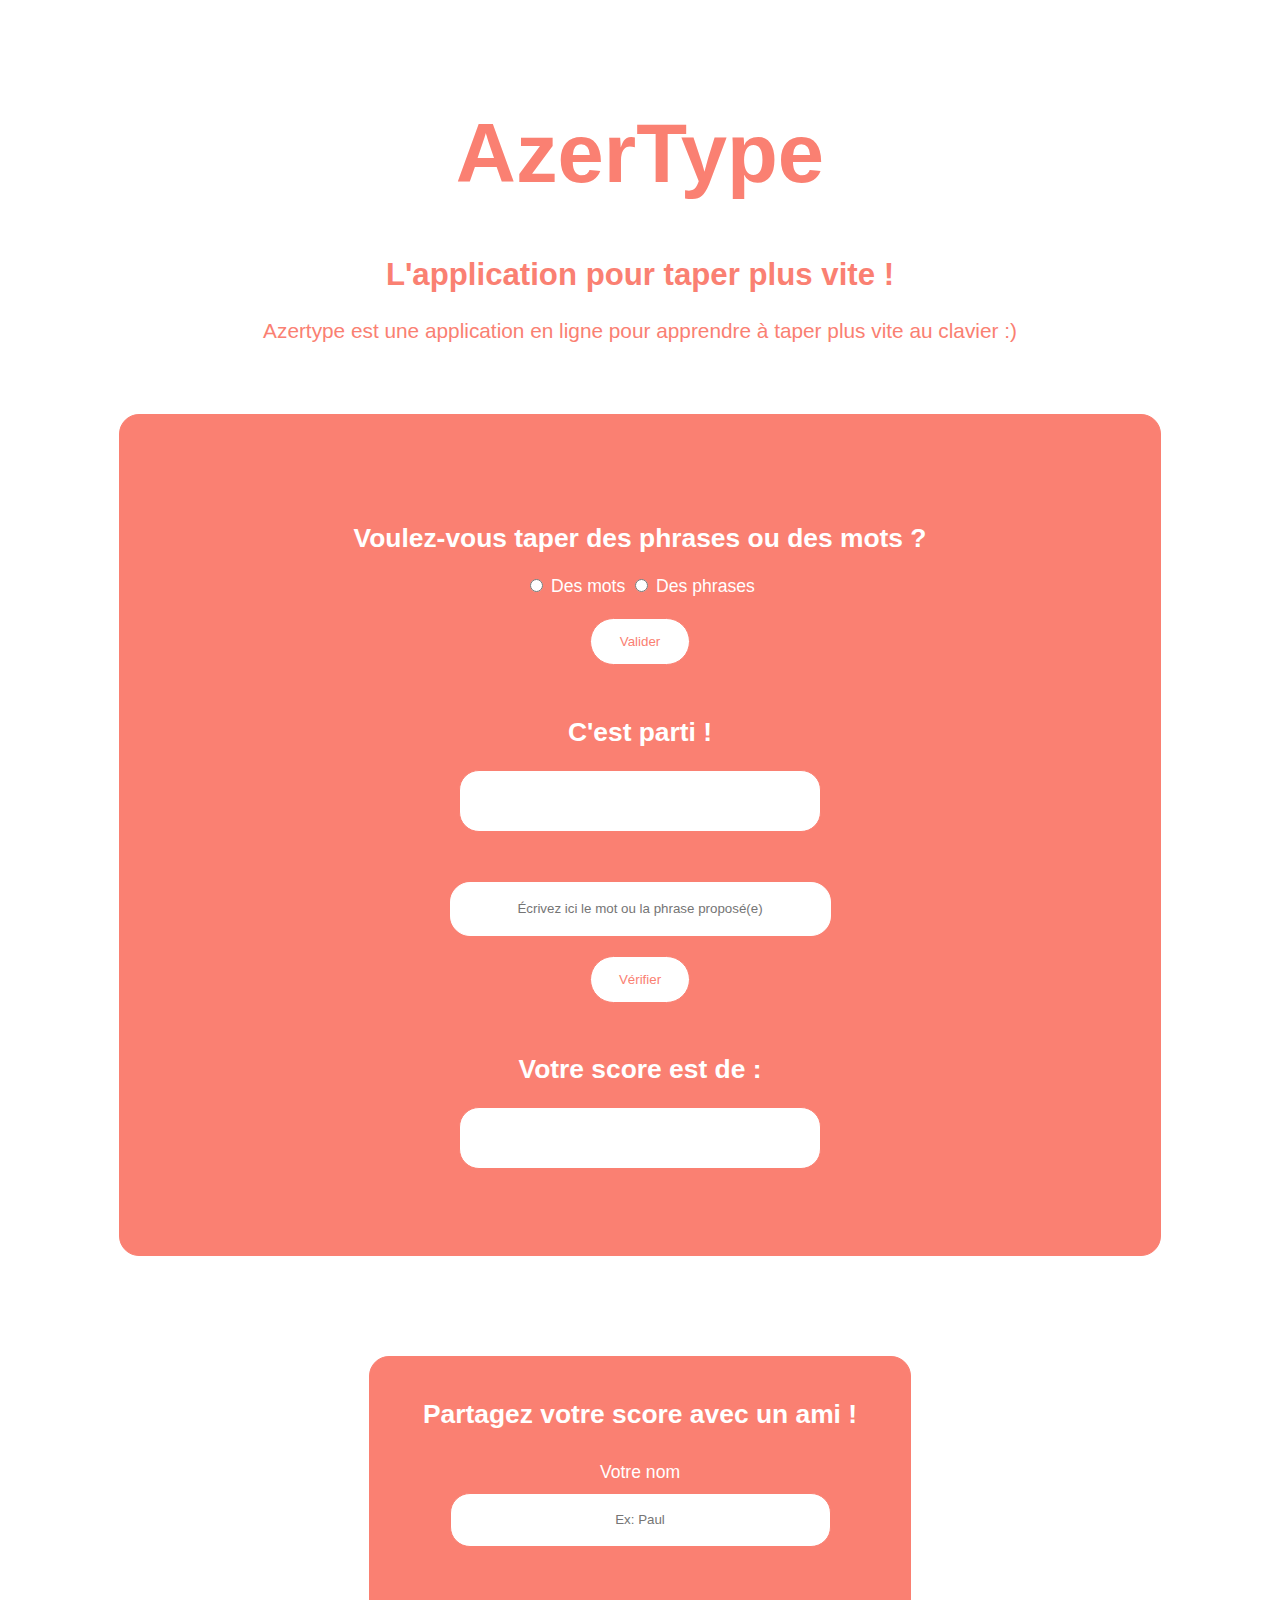
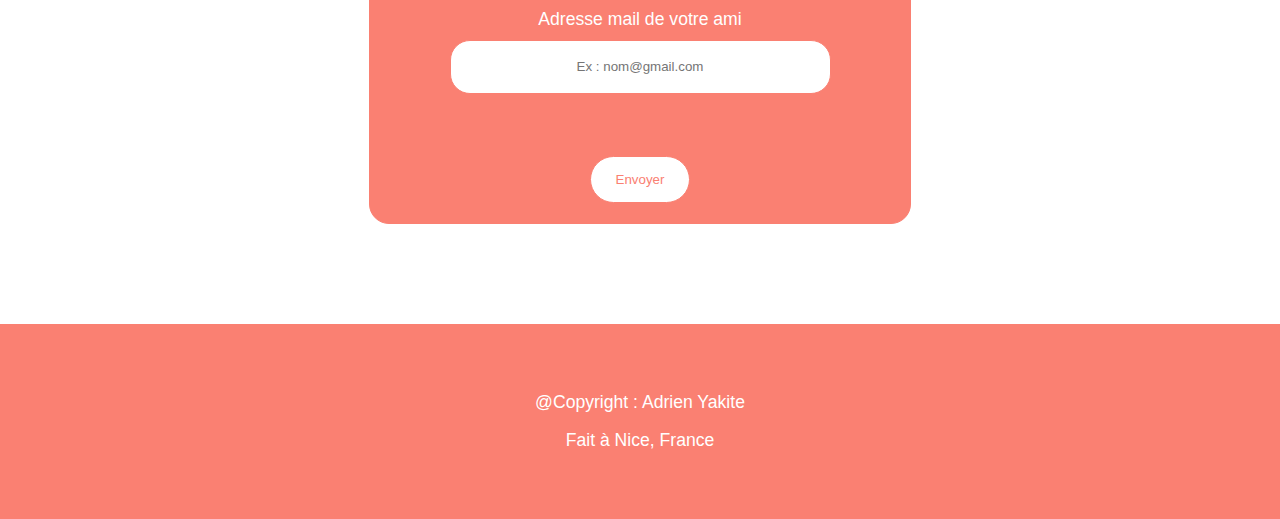
<file: index.html>
<!DOCTYPE html>
<html lang="fr">
    
    <head>
    <meta charset="utf-8">

    <!-- Adaptation différentes taille d'écran -->
    <meta name="viewport" content="width=device-width, initial-scale=1.0">
    
    <!-- A la destination d'Internet explorer-->
    <meta http-equiv="X-UA-Compatible" content="IE=edge">

    <!--Lien avec le ficher css-->
    <link href="style.css" rel="stylesheet">

    <!-- Intégration des .js -->
    <script src="SCRIPT.js" defer></script>
    <script src="CONFIG.js" defer></script>
    <script src="MAIN.js" defer></script>

    </head>

    <body>
        <header>
        <h1>AzerType</h1>
        <h2>L'application pour taper plus vite !</h2>
        <p> Azertype est une application en ligne pour apprendre à taper plus vite au clavier :)</p>
        </header>

        <main>
            <section>
                <h2>Voulez-vous taper des phrases ou des mots ?</h2>
                <form method="get" action="" required>
                    <input type="radio" name="choixUser" id="mots" value="mots" required>
                    <label for="mots">Des mots</label>

                    <input type="radio" name="choixUser" id="phrases" value="phrases" required>
                    <label for="phrases">Des phrases</label>
                    <br><br>
                    <button id="btnValiderRadios">Valider</button>
                </form>
            </section>
            
            <section class="zoneJeu">
                <h2>C'est parti !</h2>

                    <div id="motPropose" class="motPropose">

                    </div>

                    <div class="zoneJoueur">
                        <input type="text" name="motUser" id="motUser" placeholder="Écrivez ici le mot ou la phrase proposé(e)" >
                        <button id="boutonEnvoyer"> Vérifier </button>
                    </div>
            </section>

            <section>
                <h2>Votre score est de :</h2>
                    <div id="scoreAffichage">
                        
                    </div>
            </section>
        </main>

        
                <form id="formscore">
                    <h2>Partagez votre score avec un ami !</h2> 
                    <label for="nomUser">Votre nom</label>
                    <input type="text" id="nomUser" name="nomUser" placeholder="Ex: Paul" required>
                    <br><br>
                    <label for="mailAmi">Adresse mail de votre ami</label>
                    <input type="text" id="mailAmi" name="mailAmi" placeholder="Ex : nom@gmail.com" required>
                    <br><br>
                    <button id="btnPartageScore" class="bouton" >Envoyer</button>
                </form> 


        <footer>
                <p>@Copyright : Adrien Yakite</p>
                <p>Fait à Nice, France</p>
        </footer>
    </body>
</file>
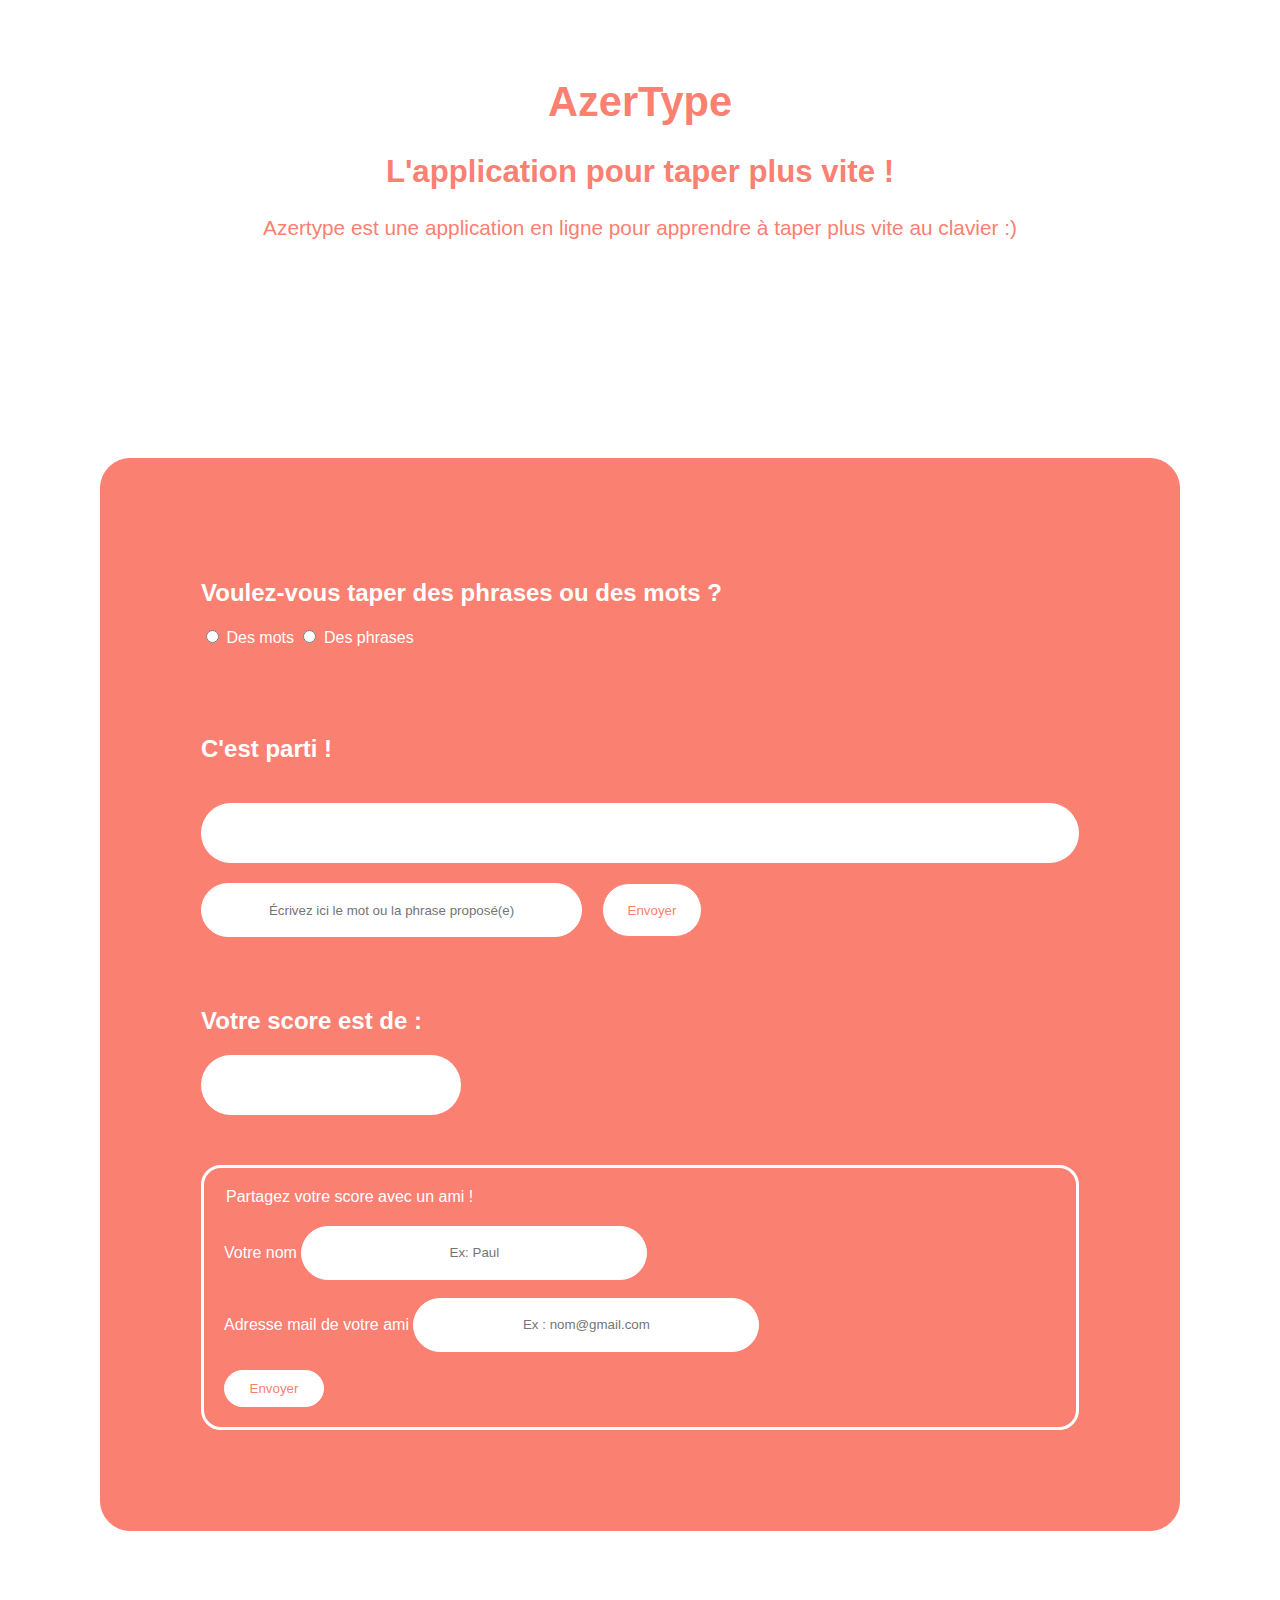
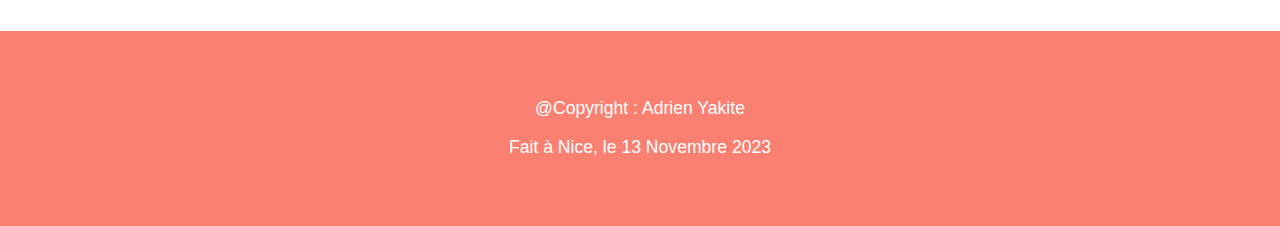
<file: SCRIPT.html>
<!DOCTYPE html>
<html lang="fr">
    
    <head>
    <meta charset="utf-8">

    <!-- Adaptation différentes taille d'écran -->
    <meta name="viewport" content="width=device-width, initial-scale=1.0">
    
    <!-- A la destination d'Internet explorer-->
    <meta http-equiv="X-UA-Compatible" content="IE=edge">

    <!--Lien avec le ficher css-->
    <link href="STYLE AZERTYPE.css" rel="stylesheet">

    <!-- Intégration des .js -->
    <script src="SCRIPT.js" defer></script>
    <script src="CONFIG.js" defer></script>
    <script src="MAIN.js" defer></script>

    </head>

    <body>
        <header>
        <h1>AzerType</h1>
        <h2>L'application pour taper plus vite !</h2>
        <p> Azertype est une application en ligne pour apprendre à taper plus vite au clavier :)</p>
        <br>
        <br>
        </header>

        <main>
            <div>
                <h2>Voulez-vous taper des phrases ou des mots ?</h2>

                <form method="get" action="">
                    <input type="radio" name="choixUser" id="mots" value="mots">
                    <label for="mots">Des mots</label>

                    <input type="radio" name="choixUser" id="phrases" value="phrases">
                    <label for="phrases">Des phrases</label>
                    <br><br>
                </form>
            </div>
            
            <div class="zoneJeu">
                <h2>C'est parti !</h2>

                <div id="motPropose" class="motPropose">
                    
                </div>

                <div class="zoneJoueur">
                    <input type="text" name="motUser" id="motUser" placeholder="Écrivez ici le mot ou la phrase proposé(e)" >
                    <br><br>
                    <button id="boutonEnvoyer"> Envoyer </button>
                </div>
            </div>

            <div id="scoreEtPartage">
                <h2>Votre score est de :</h2>

                <div id="scoreAffichage">
                </div>
            </div>

                    <div class="formulaireScore">
                    <legend>Partagez votre score avec un ami !</legend> 

                    <form id="formscore">
                        <label for="nomUser">Votre nom</label>
                        <input type="text" id="nomUser" name="nomUser" placeholder="Ex: Paul">
                        <br><br>
                        <label for="mailAmi">Adresse mail de votre ami</label>
                        <input type="text" id="mailAmi" name="mailAmi" placeholder="Ex : nom@gmail.com">
                        <br><br>
                        <button id="btnPartageScore" class="bouton" >Envoyer</button>
                    </form> 
                    </div>
                
        </main>

        <footer>
            <p>@Copyright : Adrien Yakite</p>
            <p>Fait à Nice, le 13 Novembre 2023</p>
        </footer>
    </body>
</file>
<file: style.css>
/*//////////////////////////////////////////////////////////////////////////////////*/
/*                                  BALISES                                         */
/*//////////////////////////////////////////////////////////////////////////////////*/

body{
    background-color: white;
    margin:0;
    font-family:'Gill Sans', 'Gill Sans MT', Calibri, 'Trebuchet MS', sans-serif;
    color: white;
    
}


header {
    background-color: white;
    text-align: center;    
    padding: 50px;
    font-size: 1.3em;
    color: salmon;
}

main{
    color: white;
    background-color: salmon;
    font-size: 1.1em;
    text-align: center;

    border: 1px salmon solid;
    border-radius: 20px;
    padding: 20px;
    margin: auto;
    margin-bottom: 100px;
    width: 1000px;
    height: 800px;

    display: flex;
    flex-direction: column;
    justify-content: center;
    align-items: center;
    gap: 30px;

}


footer{
    background-color: salmon;
    text-align: center;    
    padding: 50px;
    font-size: 1.1em;
    color: white;

}



button{
    border-radius: 40px;
    border: solid salmon 1px;
    background-color:white;
    color:salmon;
    padding: 15px;
    width: 100px;
}


button:hover{
    opacity: 0.8;
    box-shadow: 3px 3px 0px rgba(0,0,0,0.7) ;
}

h1{
    font-size: 4em;
}

h2{
    font-size: 1,5em;
}

input[type=text] {
    height: 50px;
    width: 375px;
    border-radius: 20px;
    border: solid white 1px;
    text-align: center;
}
/*//////////////////////////////////////////////////////////////////////////////////*/
/*                                  CLASSES ET IDs                                  */
/*//////////////////////////////////////////////////////////////////////////////////*/


.scoreEtPartage{
    display: flex;
    flex-direction: column  ;
    gap: 200px;
}

#scoreAffichage{
    border: salmon 1px solid;
    border-radius: 20px;
    background-color: white;
    color: black;

    margin: auto;
    width: 300px;
    padding: 30px;
}

.motPropose{
    border: salmon 1px solid;
    border-radius: 20px;
    background-color: white;
    color: black;

    margin: auto;
    width: 300px;
    padding: 30px;
    gap: 30px;
}

#motPropose input{
    height: 400px;
}



.zoneJoueur{
    padding-top: 50px;
    display: flex;
    flex-direction: column;
    justify-content: center;
    align-items: center;
    gap:20px;
}





.error{
    border: solid 2px red;
    color : salmon;
}

#formscore{
    color: white;
    background-color: salmon;
    font-size: 1.1em;

    border: 1px salmon solid;
    border-radius: 20px;
    padding: 20px;
    margin: auto;
    margin-bottom: 100px;
    width: 500px;

    display: flex;
    flex-direction: column;
    align-items: center;
    gap: 10px;
}

#formscore input{
    border: salmon 1px solid;
}

.msgEnvoiMail{
    background-color: white;
    text-align: center;
    font-size: 2em;
}

/*//////////////////////////////////////////////////////////////////////////////////*/
/*                                  ANIMATIONS                                      */
/*//////////////////////////////////////////////////////////////////////////////////*/


#formscore{
    position: relative;
    animation: bouton 1s ease-in-out infinite
  }

@keyframes bouton{
    0% {
        top: 0;
      }
      50% {
          top: 10px;
      }
      100% {
        top: 0;
      }
    
  }

/*//////////////////////////////////////////////////////////////////////////////////*/
/*                                  MEDIA QUERIES                                   */
/*//////////////////////////////////////////////////////////////////////////////////*/
</file>
<file: STYLE AZERTYPE.css>
body{
    background-color: white;
    margin:0;
    font-family:'Gill Sans', 'Gill Sans MT', Calibri, 'Trebuchet MS', sans-serif;
    
}


header {
    background-color: white;
    text-align: center;    
    padding: 50px;
    font-size: 1.3em;
    color: salmon;
}

main{
    padding: 100px;
    display: flex;
    flex-direction: column;
    justify-content: space-between;
    gap: 50px;
    border-radius: 30px;
    border: solid salmon 1px;
    background-color: salmon;
    margin: 100px;
    color: white;

}


footer {
    background-color: salmon;
    text-align: center;    
    padding: 50px;
    font-size: 1.1em;
    color: white;
    
}

.formulaireScore {
    display: flex;
    flex-direction: column;
    gap : 20px;
    border : solid white 3px;
    border-radius: 20px;
    padding: 20px;
    
}

.formulaireScore input[type=text]{
    width: 340px;
     
}


.bouton{
    border-radius: 30px;
    border: solid white 1px;
    box-shadow: 6 6 0 rgba(0,0,0,0.7);
    text-decoration: none;
    color:salmon;
    background-color: white;
    padding: 10px;


}

.scoreEtPartage{
    display: flex;
    flex-direction: column  ;
    gap: 200px;
}

input[type=text] {
    height: 50px;
    width: 375px;
    border-radius: 30px;
    border: solid white 1px;
    text-align: center;
}


.motPropose{
    border-radius: 40px;
    background-color: white;
    color: salmon;
    text-align: center;
    padding: 30px;
    font-size: 2em;
}

.zoneJeu{
    display: flex;
    flex-direction: column;
    gap: 20px;
}


.zoneJoueur{
    display:flex;
    flex-direction: row;
    gap: 10px;
}

#scoreAffichage{
    border-radius: 30px;
    background-color: white;
    color: salmon;
    padding: 30px;
    width: 200px;
    
}

#monBouton{
    border-radius: 40px;
    border: solid salmon 1px;
    background-color:salmon;
    color:white;
    padding: 15px;
    width: 150px;
}

#monBouton:hover{
    opacity: 0.8;
    box-shadow: 3px 3px 0px rgba(0,0,0,0.7) ;
}

button{
    border-radius: 40px;
    border: solid salmon 1px;
    background-color:white;
    color:salmon;
    padding: 15px;
    width: 100px;
}

button:hover{
    opacity: 0.8;
    box-shadow: 3px 3px 0px rgba(0,0,0,0.7) ;
}

.error{
    border: solid 2px red;
    color : salmon;
}
</file>
